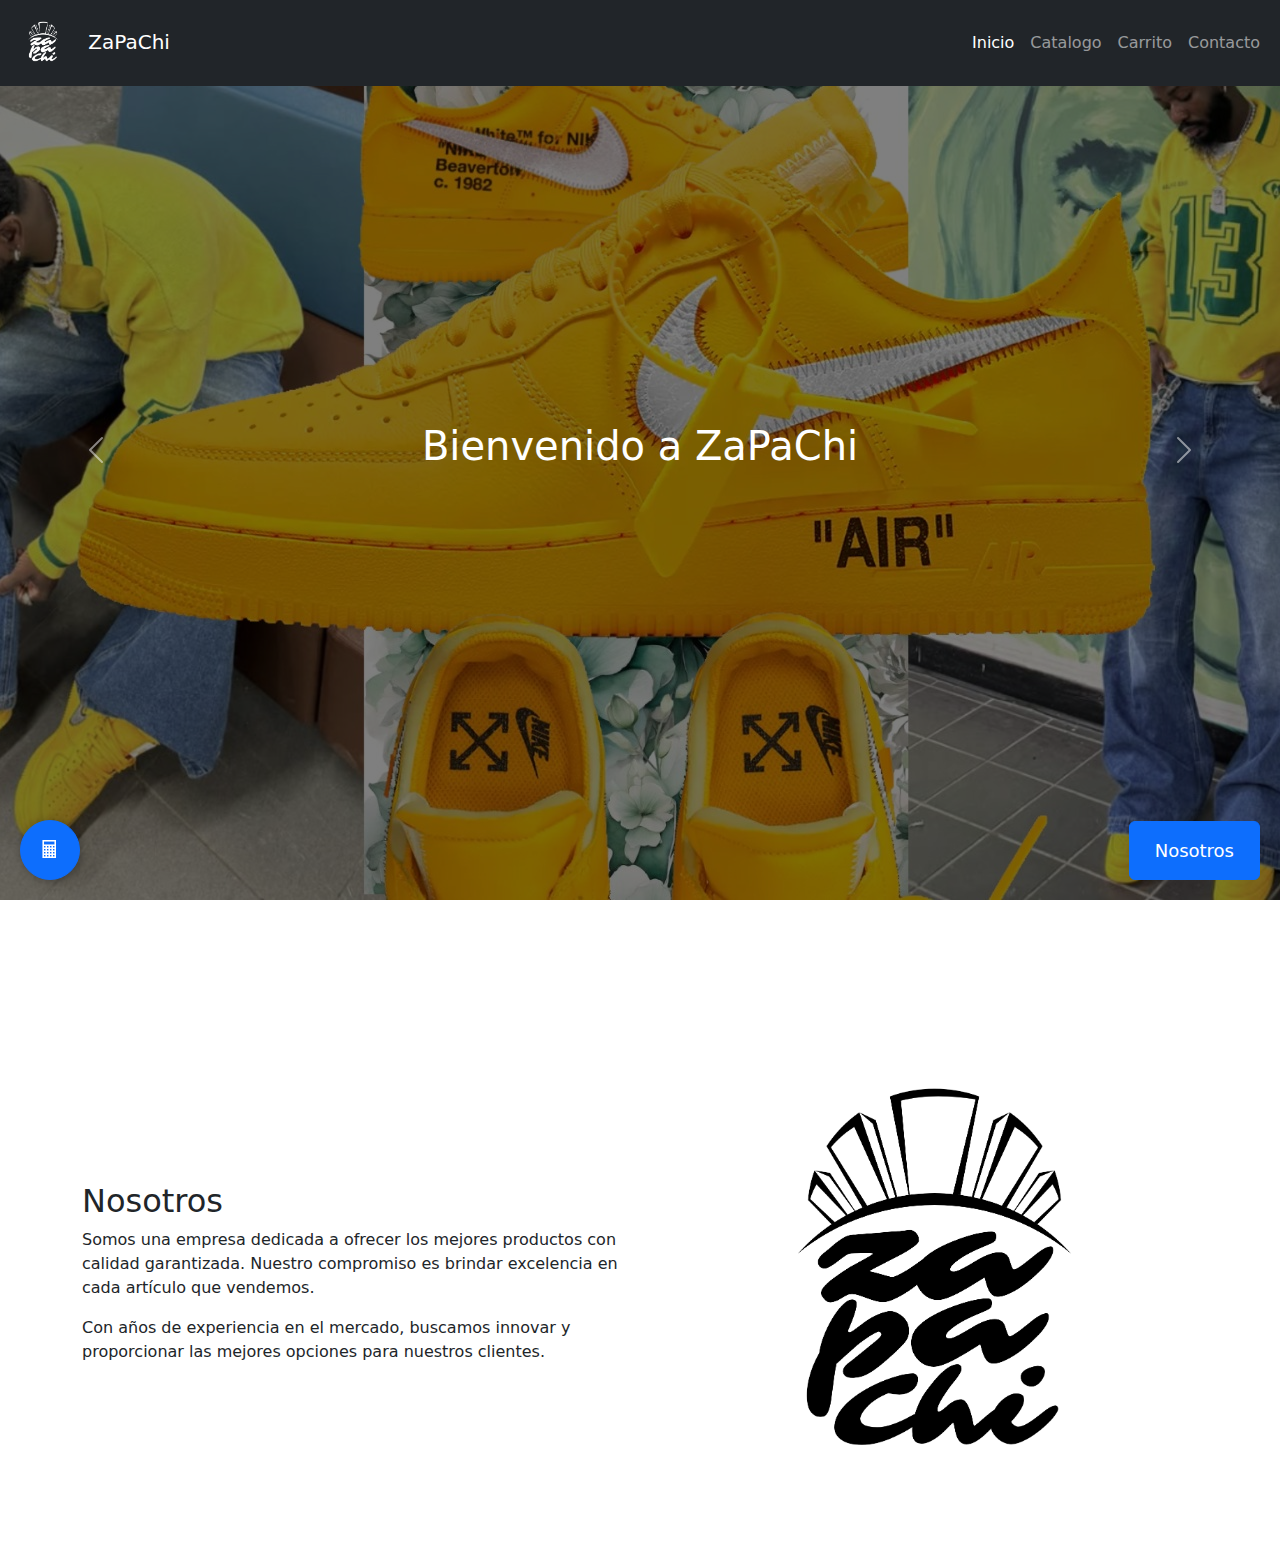
<file: html/index.html>
<!DOCTYPE html>
<html lang="es">
<head>
    <meta charset="UTF-8">
    <meta name="viewport" content="width=device-width, initial-scale=1">
    <title>ZaPaChi Home</title>
    <link href="https://cdn.jsdelivr.net/npm/bootstrap@5.3.2/dist/css/bootstrap.min.css" rel="stylesheet">
    <link rel="stylesheet" href="../css/style.css">
</head>
<body>

    <!-- Menú de navegación -->
    <nav class="navbar navbar-expand-lg navbar-dark bg-dark fixed-top">
        <div class="container-fluid">
            <!-- Logo a la izquierda -->
            <a class="navbar-brand" href="../html/index.html">
                <img src="../img/logo2.png" alt="Logo" class="logo"> 
                ZaPaChi
            </a>
            <button class="navbar-toggler" type="button" data-bs-toggle="collapse" data-bs-target="#navbarNav" aria-controls="navbarNav" aria-expanded="false" aria-label="Toggle navigation">
                <span class="navbar-toggler-icon"></span>
            </button>
            <div class="collapse navbar-collapse justify-content-end" id="navbarNav">
                <ul class="navbar-nav">
                    <li class="nav-item"><a class="nav-link active" href="../html/index.html">Inicio</a></li>
                    <li class="nav-item"><a class="nav-link" href="../html/catalogo.html">Catalogo</a></li>
                    <li class="nav-item"><a class="nav-link" href="../html/carrito.html">Carrito</a></li>
                    <li class="nav-item"><a class="nav-link" href="#">Contacto</a></li>
                </ul>
            </div>
        </div>
    </nav>
    
    <!-- Carrusel -->
    <div id="carouselExample" class="carousel slide" data-bs-ride="carousel">
        <div class="carousel-inner">
            <!-- Imagen 1 -->
            <div class="carousel-item active" style="background-image: url('../img/bienvenido.jpeg');">
                <div class="overlay"><!-- un contenedor para textos -->
                    <h1>Bienvenido a ZaPaChi</h1>
                </div>
            </div>
            <!-- Imagen 2 -->
            <div class="carousel-item" style="background-image: url('../img/encuentra_calzado.jpeg');">
                <div class="overlay"><!-- un contenedor para textos -->
                    <h1>Encuentra calzado</h1>
                </div>
            </div>
            <!-- Imagen 3 -->
            <div class="carousel-item" style="background-image: url('../img/ropas_a_la_moda.jpeg');">
                <div class="overlay"><!-- un contenedor para textos -->
                    <h1>Encuentra prendas a la moda</h1>
                </div>
            </div>
        </div>
        <!-- carousel-control-prev boton para diapositiva anterior -->
        <button class="carousel-control-prev" type="button" data-bs-target="#carouselExample" data-bs-slide="prev">
            <span class="carousel-control-prev-icon" aria-hidden="true"></span><!-- carousel-control-prev-icon iconos para flechas de navegacin -->
            <span class="visually-hidden">Anterior</span>
        </button>
        <button class="carousel-control-next" type="button" data-bs-target="#carouselExample" data-bs-slide="next">
            <span class="carousel-control-next-icon" aria-hidden="true"></span><!-- carousel-control-prev-icon iconos para flechas de navegacin -->
            <span class="visually-hidden">Siguiente</span>
        </button>
    </div>


    <!-- SECCIÓN NOSOTROS -->
    <div id="nosotros" class="container mt-5">
        <div class="row align-items-center">
            <!-- Texto a la izquierda -->
            <div class="col-md-6">
                <h2>Nosotros</h2>
                <p>Somos una empresa dedicada a ofrecer los mejores productos con calidad garantizada. Nuestro compromiso es brindar excelencia en cada artículo que vendemos.</p>
                <p>Con años de experiencia en el mercado, buscamos innovar y proporcionar las mejores opciones para nuestros clientes.</p>
            </div>
            <!-- Imagen a la derecha -->
            <div class="col-md-6">
                <img src="../img/logo.png" alt="Nuestra Compañía" class="img-fluid rounded">
            </div>
        </div>
    </div>

     <!-- BOTÓN FLOTANTE -->
     <button id="btnNosotros" class="btn btn-primary">Nosotros</button>
     <!-- btn-primary para que el boton sea color azul -->


     <!-- Botón flotante para abrir/cerrar la calculadora -->
    <button id="toggleCalculator" class="btn btn-primary floating-btn">🖩</button>

    <!-- Calculadora flotante -->
    <div id="calculator" class="card calculator shadow">
        <div class="card-header bg-primary text-white d-flex justify-content-between align-items-center">
            <span>Calculadora</span>
            <button id="closeCalculator" class="btn btn-sm btn-light">✖</button>
        </div>
        <div class="card-body">
            <input type="text" id="calc-display" class="form-control text-end mb-2" disabled>
            <div class="row g-1">
                <button class="btn btn-secondary col-3 calc-btn" data-value="7">7</button>
                <button class="btn btn-secondary col-3 calc-btn" data-value="8">8</button>
                <button class="btn btn-secondary col-3 calc-btn" data-value="9">9</button>
                <button class="btn btn-warning col-3 calc-btn" data-value="/">÷</button>

                <button class="btn btn-secondary col-3 calc-btn" data-value="4">4</button>
                <button class="btn btn-secondary col-3 calc-btn" data-value="5">5</button>
                <button class="btn btn-secondary col-3 calc-btn" data-value="6">6</button>
                <button class="btn btn-warning col-3 calc-btn" data-value="*">×</button>

                <button class="btn btn-secondary col-3 calc-btn" data-value="1">1</button>
                <button class="btn btn-secondary col-3 calc-btn" data-value="2">2</button>
                <button class="btn btn-secondary col-3 calc-btn" data-value="3">3</button>
                <button class="btn btn-warning col-3 calc-btn" data-value="-">−</button>

                <button class="btn btn-secondary col-3 calc-btn" data-value="0">0</button>
                <button class="btn btn-secondary col-3 calc-btn" data-value=".">.</button>
                <button class="btn btn-danger col-3 calc-btn" data-value="C">C</button>
                <button class="btn btn-warning col-3 calc-btn" data-value="+">+</button>

                <button class="btn btn-info col-6 calc-btn" data-value="%">%</button>
                <button class="btn btn-info col-6 calc-btn" data-value="IVA">IVA</button>
                <button class="btn btn-success col-12 calc-btn" data-value="=">=</button>
            </div>
        </div>
    </div>

    <script src="../scripts/producto.js"></script>
    <script src="https://cdn.jsdelivr.net/npm/bootstrap@5.3.2/dist/js/bootstrap.bundle.min.js"></script>
    <script src="../scripts/script.js"></script>
</body>
</html>
</file>
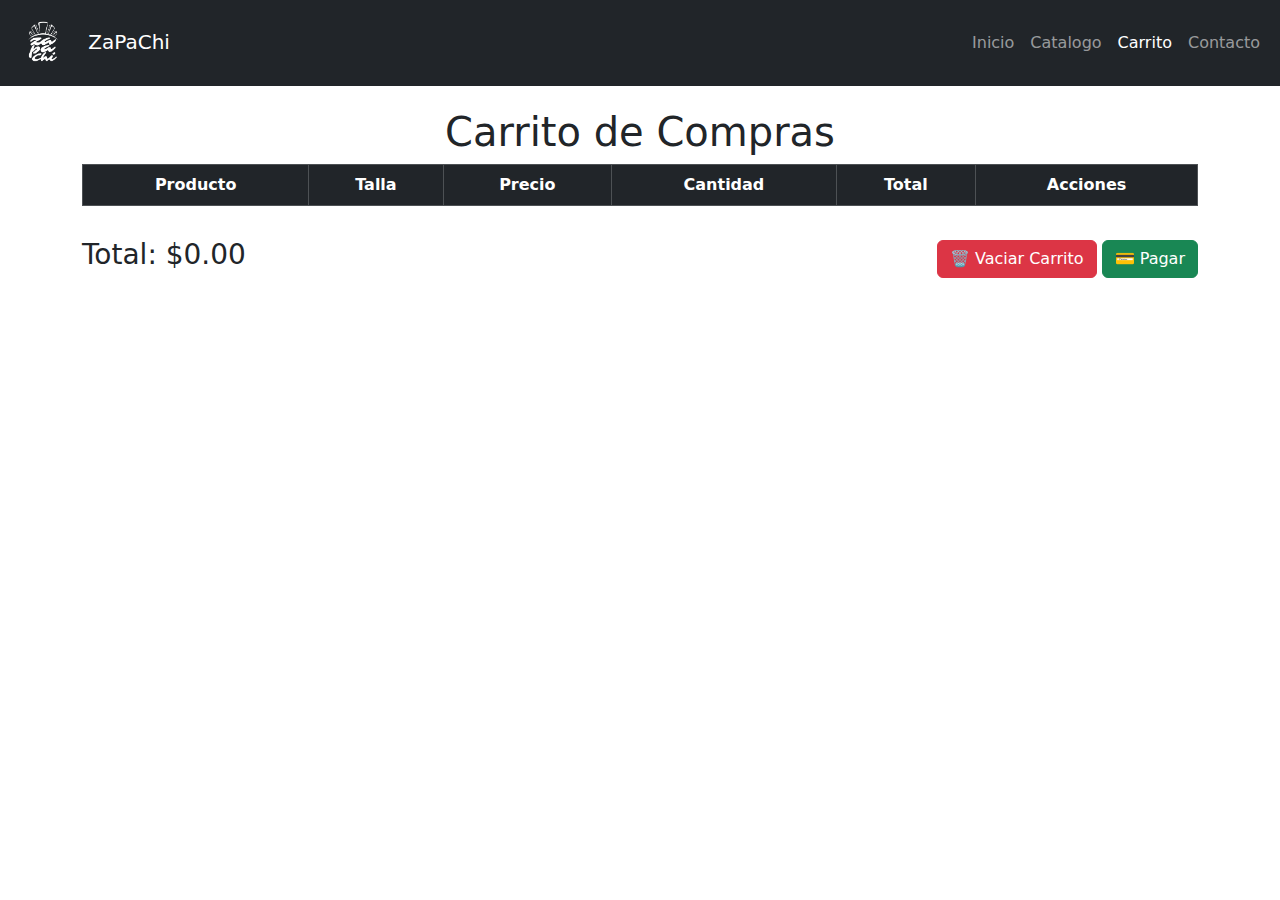
<file: html/carrito.html>
<!DOCTYPE html>
<html lang="es">
<head>
    <meta charset="UTF-8">
    <meta name="viewport" content="width=device-width, initial-scale=1">
    <title>Carrito de Compras</title>
    <link href="https://cdn.jsdelivr.net/npm/bootstrap@5.3.2/dist/css/bootstrap.min.css" rel="stylesheet">
    <link rel="stylesheet" href="../css/style.css">
</head>
<body>

    <!-- Menú de navegación -->
    <nav class="navbar navbar-expand-lg navbar-dark bg-dark fixed-top">
        <div class="container-fluid">
            <!-- Logo a la izquierda -->
            <a class="navbar-brand" href="../html/index.html">
                <img src="../img/logo2.png" alt="Logo" class="logo"> 
                ZaPaChi
            </a>
            <button class="navbar-toggler" type="button" data-bs-toggle="collapse" data-bs-target="#navbarNav" aria-controls="navbarNav" aria-expanded="false" aria-label="Toggle navigation">
                <span class="navbar-toggler-icon"></span>
            </button>
            <div class="collapse navbar-collapse justify-content-end" id="navbarNav">
                <ul class="navbar-nav">
                    <li class="nav-item"><a class="nav-link" href="../html/index.html">Inicio</a></li>
                    <li class="nav-item"><a class="nav-link" href="../html/catalogo.html">Catalogo</a></li>
                    <li class="nav-item"><a class="nav-link active" href="../html/carrito.html">Carrito</a></li>
                    <li class="nav-item"><a class="nav-link" href="../html/contacto.html">Contacto</a></li>
                </ul>
            </div>
        </div>
    </nav>

    <!-- Contenedor del carrito -->
    <div class="container mt-5">
        <h1 class="text-center">Carrito de Compras</h1>

        <div class="table-responsive">
            <table class="table table-bordered text-center">
                <thead class="table-dark">
                    <tr>
                        <th>Producto</th>
                        <th>Talla</th>
                        <th>Precio</th>
                        <th>Cantidad</th>
                        <th>Total</th>
                        <th>Acciones</th>
                    </tr>
                </thead>
                <tbody id="cart-body">
                    <!-- Productos se generarán dinámicamente aquí -->
                </tbody>
            </table>
        </div>

        <div class="d-flex justify-content-between align-items-center mt-3">
            <h3>Total: $<span id="total-price">0</span></h3>
            <div>
                <button class="btn btn-danger" id="clear-cart">🗑 Vaciar Carrito</button>
                <button class="btn btn-success" id="checkout">💳 Pagar</button>
            </div>
        </div>
    </div>

    <script src="../scripts/carrito.js"></script>
    <script src="https://cdn.jsdelivr.net/npm/bootstrap@5.3.2/dist/js/bootstrap.bundle.min.js"></script>
</body>
</html>
</file>
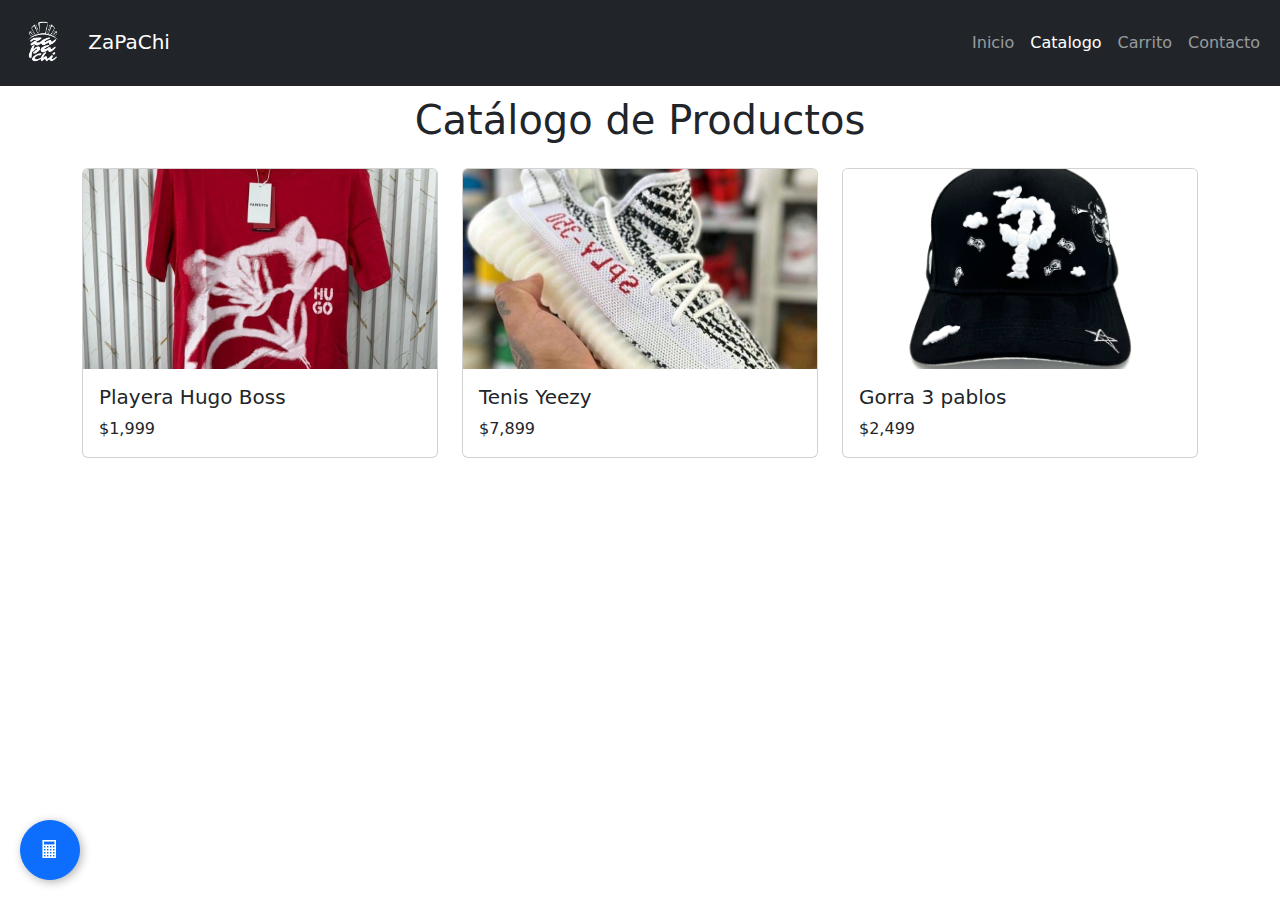
<file: html/catalogo.html>
<!DOCTYPE html>
<html lang="es">
<head>
    <meta charset="UTF-8">
    <meta name="viewport" content="width=device-width, initial-scale=1">
    <title>Catálogo de Productos</title>
    <link href="https://cdn.jsdelivr.net/npm/bootstrap@5.3.2/dist/css/bootstrap.min.css" rel="stylesheet">
    <link rel="stylesheet" href="../css/style.css"> <!-- Reutilizamos el CSS -->
</head>
<body>

    <!-- Menú de navegación -->
    <nav class="navbar navbar-expand-lg navbar-dark bg-dark fixed-top">
        <div class="container-fluid">
            <!-- Logo a la izquierda -->
            <a class="navbar-brand" href="../html/index.html">
                <img src="../img/logo2.png" alt="Logo" class="logo"> 
                ZaPaChi
            </a>
            <button class="navbar-toggler" type="button" data-bs-toggle="collapse" data-bs-target="#navbarNav" aria-controls="navbarNav" aria-expanded="false" aria-label="Toggle navigation">
                <span class="navbar-toggler-icon"></span>
            </button>
            <div class="collapse navbar-collapse justify-content-end" id="navbarNav">
                <ul class="navbar-nav">
                    <li class="nav-item"><a class="nav-link" href="../html/index.html">Inicio</a></li>
                    <li class="nav-item"><a class="nav-link active" href="../html/catalogo.html">Catalogo</a></li>
                    <li class="nav-item"><a class="nav-link" href="../html/carrito.html">Carrito</a></li>
                    <li class="nav-item"><a class="nav-link" href="../html/contacto.html">Contacto</a></li>
                </ul>
            </div>
        </div>
    </nav>

    <!-- Sección del Catálogo -->
    <div class="container mt-5 pt-5"><!-- mt-5 y pt-5 es para hacer un espacio por arriba y por debajo para el contenedor -->
        <h1 class="text-center mb-4">Catálogo de Productos</h1>
        <div class="row">
            <!-- Playeras -->
            <div class="col-md-4">
                <a href="../html/producto.html" class="card-link">
                    <div class="card">
                        <img src="../img/playera_hugo.jpg" class="card-img-top" alt="Playera">
                        <div class="card-body">
                            <h5 class="card-title">Playera Hugo Boss</h5>
                            <p class="card-text">$1,999</p>
                        </div>
                    </div>
                </a>
            </div>
            <!-- Tenis -->
            <div class="col-md-4">
                <a href="../html/producto2.html" class="card-link">
                    <div class="card">
                        <img src="../img/yezy.jpg" class="card-img-top" alt="Tenis">
                        <div class="card-body">
                            <h5 class="card-title">Tenis Yeezy</h5>
                            <p class="card-text">$7,899</p>
                        </div>
                    </div>
                </a>
            </div>
            <!-- Gorras -->
            <div class="col-md-4">
                <a href="../html/producto3.html" class="card-link">
                    <div class="card">
                        <img src="../img/3yos.jpeg" class="card-img-top" alt="Gorra">
                        <div class="card-body">
                            <h5 class="card-title">Gorra 3 pablos </h5>
                            <p class="card-text">$2,499</p>
                        </div>
                    </div>
                </a>
            </div>
        </div>
    </div>


    <!-- Botón flotante para abrir/cerrar la calculadora -->
    <button id="toggleCalculator" class="btn btn-primary floating-btn">🖩</button>

    <!-- Calculadora flotante -->
    <div id="calculator" class="card calculator shadow">
        <div class="card-header bg-primary text-white d-flex justify-content-between align-items-center">
            <span>Calculadora</span>
            <button id="closeCalculator" class="btn btn-sm btn-light">✖</button>
        </div>
        <div class="card-body">
            <input type="text" id="calc-display" class="form-control text-end mb-2" disabled>
            <div class="row g-1">
                <button class="btn btn-secondary col-3 calc-btn" data-value="7">7</button>
                <button class="btn btn-secondary col-3 calc-btn" data-value="8">8</button>
                <button class="btn btn-secondary col-3 calc-btn" data-value="9">9</button>
                <button class="btn btn-warning col-3 calc-btn" data-value="/">÷</button>

                <button class="btn btn-secondary col-3 calc-btn" data-value="4">4</button>
                <button class="btn btn-secondary col-3 calc-btn" data-value="5">5</button>
                <button class="btn btn-secondary col-3 calc-btn" data-value="6">6</button>
                <button class="btn btn-warning col-3 calc-btn" data-value="*">×</button>

                <button class="btn btn-secondary col-3 calc-btn" data-value="1">1</button>
                <button class="btn btn-secondary col-3 calc-btn" data-value="2">2</button>
                <button class="btn btn-secondary col-3 calc-btn" data-value="3">3</button>
                <button class="btn btn-warning col-3 calc-btn" data-value="-">−</button>

                <button class="btn btn-secondary col-3 calc-btn" data-value="0">0</button>
                <button class="btn btn-secondary col-3 calc-btn" data-value=".">.</button>
                <button class="btn btn-danger col-3 calc-btn" data-value="C">C</button>
                <button class="btn btn-warning col-3 calc-btn" data-value="+">+</button>

                <button class="btn btn-info col-6 calc-btn" data-value="%">%</button>
                <button class="btn btn-info col-6 calc-btn" data-value="IVA">IVA</button>
                <button class="btn btn-success col-12 calc-btn" data-value="=">=</button>
            </div>
        </div>
    </div>

    <script src="../scripts/script.js"></script> <!-- Archivo JS separado -->
    <script src="https://cdn.jsdelivr.net/npm/bootstrap@5.3.2/dist/js/bootstrap.bundle.min.js"></script>
</body>
</html>
</file>
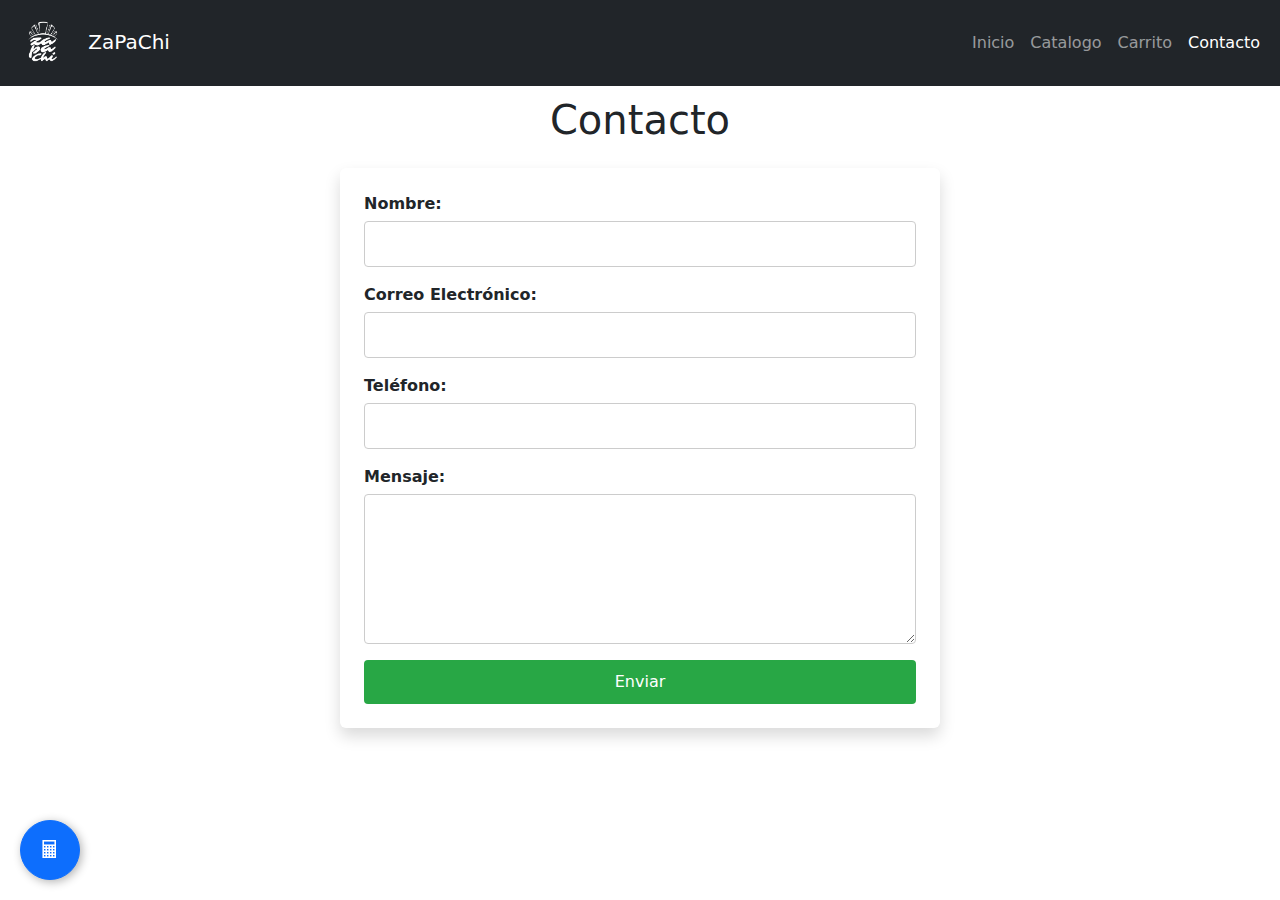
<file: html/contacto.html>
<!DOCTYPE html>
<html lang="es">
<head>
    <meta charset="UTF-8">
    <meta name="viewport" content="width=device-width, initial-scale=1">
    <title>Contacto - ZaPaChi</title>
    <link href="https://cdn.jsdelivr.net/npm/bootstrap@5.3.2/dist/css/bootstrap.min.css" rel="stylesheet">
    <link rel="stylesheet" href="../css/style.css">
</head>
<body>

    <!-- Menú de navegación -->
    <nav class="navbar navbar-expand-lg navbar-dark bg-dark fixed-top">
        <div class="container-fluid">
            <!-- Logo a la izquierda -->
            <a class="navbar-brand" href="../html/index.html">
                <img src="../img/logo2.png" alt="Logo" class="logo"> 
                ZaPaChi
            </a>
            <button class="navbar-toggler" type="button" data-bs-toggle="collapse" data-bs-target="#navbarNav" aria-controls="navbarNav" aria-expanded="false" aria-label="Toggle navigation">
                <span class="navbar-toggler-icon"></span>
            </button>
            <div class="collapse navbar-collapse justify-content-end" id="navbarNav">
                <ul class="navbar-nav">
                    <li class="nav-item"><a class="nav-link" href="../html/index.html">Inicio</a></li>
                    <li class="nav-item"><a class="nav-link" href="../html/catalogo.html">Catalogo</a></li>
                    <li class="nav-item"><a class="nav-link" href="../html/carrito.html">Carrito</a></li>
                    <li class="nav-item"><a class="nav-link active" href="../html/contacto.html">Contacto</a></li>
                </ul>
            </div>
        </div>
    </nav>

    <!-- Contenedor del formulario de contacto -->
    <div class="container mt-5 pt-5">
        <h1 class="text-center mb-4">Contacto</h1>
        <form id="contactForm" class="bg-white p-4 rounded shadow">
            <div class="mb-3">
                <label for="nombre" class="form-label">Nombre:</label>
                <input type="text" id="nombre" name="nombre" class="form-control" required>
                <span class="error" id="nombreError"></span>
            </div>
            <div class="mb-3">
                <label for="email" class="form-label">Correo Electrónico:</label>
                <input type="email" id="email" name="email" class="form-control" required>
                <span class="error" id="emailError"></span>
            </div>
            <div class="mb-3">
                <label for="telefono" class="form-label">Teléfono:</label>
                <input type="tel" id="telefono" name="telefono" class="form-control" required>
                <span class="error" id="telefonoError"></span>
            </div>
            <div class="mb-3">
                <label for="mensaje" class="form-label">Mensaje:</label>
                <textarea id="mensaje" name="mensaje" class="form-control" rows="5" required></textarea>
                <span class="error" id="mensajeError"></span>
            </div>
            <button type="submit" class="btn btn-success w-100">Enviar</button>
        </form>
    </div>

    <!-- Botón flotante para abrir/cerrar la calculadora -->
    <button id="toggleCalculator" class="btn btn-primary floating-btn">🖩</button>

    <!-- Calculadora flotante -->
    <div id="calculator" class="card calculator shadow">
        <div class="card-header bg-primary text-white d-flex justify-content-between align-items-center">
            <span>Calculadora</span>
            <button id="closeCalculator" class="btn btn-sm btn-light">✖</button>
        </div>
        <div class="card-body">
            <input type="text" id="calc-display" class="form-control text-end mb-2" disabled>
            <div class="row g-1">
                <button class="btn btn-secondary col-3 calc-btn" data-value="7">7</button>
                <button class="btn btn-secondary col-3 calc-btn" data-value="8">8</button>
                <button class="btn btn-secondary col-3 calc-btn" data-value="9">9</button>
                <button class="btn btn-warning col-3 calc-btn" data-value="/">÷</button>

                <button class="btn btn-secondary col-3 calc-btn" data-value="4">4</button>
                <button class="btn btn-secondary col-3 calc-btn" data-value="5">5</button>
                <button class="btn btn-secondary col-3 calc-btn" data-value="6">6</button>
                <button class="btn btn-warning col-3 calc-btn" data-value="*">×</button>

                <button class="btn btn-secondary col-3 calc-btn" data-value="1">1</button>
                <button class="btn btn-secondary col-3 calc-btn" data-value="2">2</button>
                <button class="btn btn-secondary col-3 calc-btn" data-value="3">3</button>
                <button class="btn btn-warning col-3 calc-btn" data-value="-">−</button>

                <button class="btn btn-secondary col-3 calc-btn" data-value="0">0</button>
                <button class="btn btn-secondary col-3 calc-btn" data-value=".">.</button>
                <button class="btn btn-danger col-3 calc-btn" data-value="C">C</button>
                <button class="btn btn-warning col-3 calc-btn" data-value="+">+</button>

                <button class="btn btn-info col-6 calc-btn" data-value="%">%</button>
                <button class="btn btn-info col-6 calc-btn" data-value="IVA">IVA</button>
                <button class="btn btn-success col-12 calc-btn" data-value="=">=</button>
            </div>
        </div>
    </div>

    <script src="../scripts/validacion.js"></script>
    <script src="https://cdn.jsdelivr.net/npm/bootstrap@5.3.2/dist/js/bootstrap.bundle.min.js"></script>
</body>
</html>
</file>
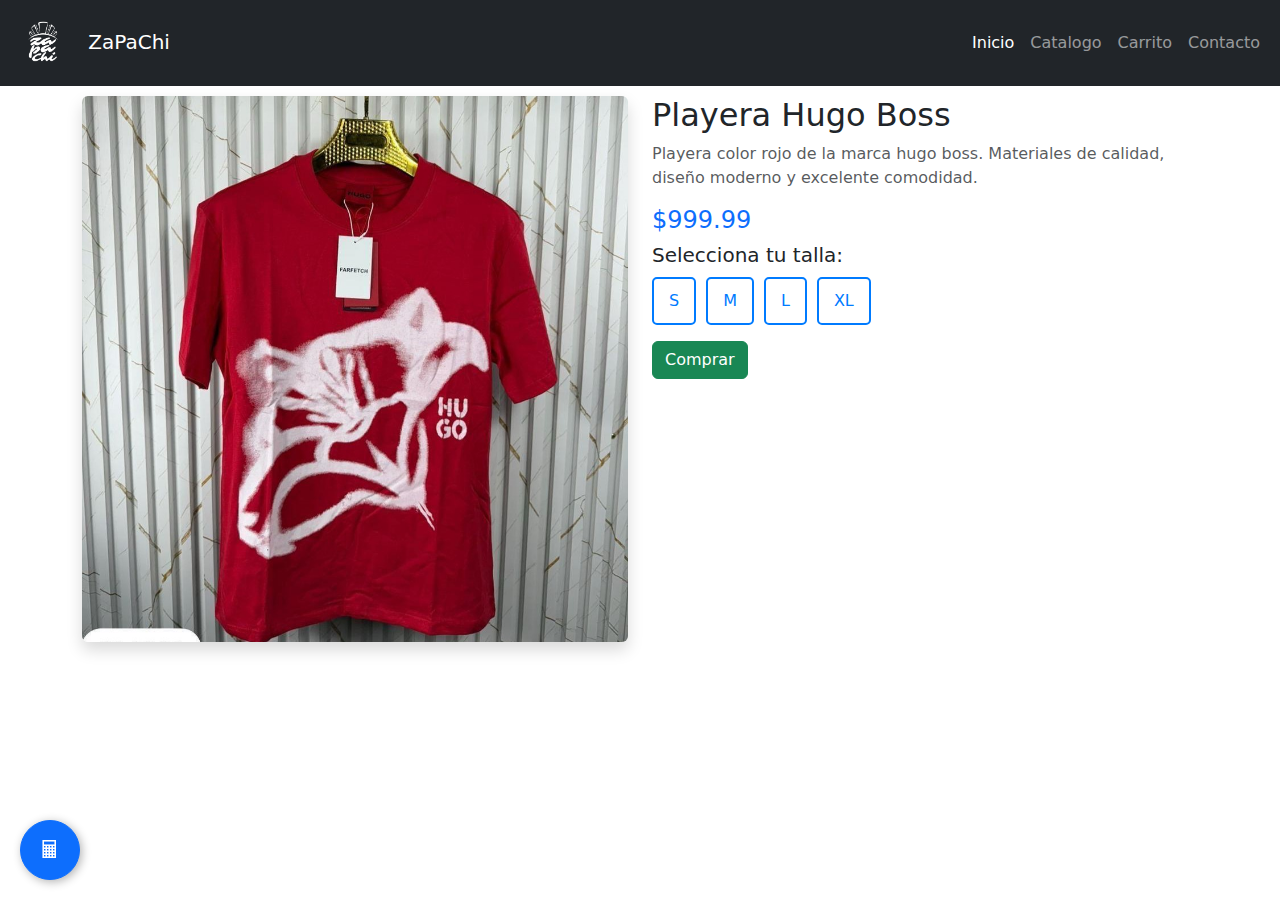
<file: html/producto.html>
<!DOCTYPE html>
<html lang="es">
<head>
    <meta charset="UTF-8">
    <meta name="viewport" content="width=device-width, initial-scale=1">
    <title>Producto - ZaPaChi</title>
    <link href="https://cdn.jsdelivr.net/npm/bootstrap@5.3.2/dist/css/bootstrap.min.css" rel="stylesheet">
    <link rel="stylesheet" href="../css/style.css">
</head>
<body>

    <!-- Menú de navegación -->
    <nav class="navbar navbar-expand-lg navbar-dark bg-dark fixed-top">
        <div class="container-fluid">
            <!-- Logo a la izquierda -->
            <a class="navbar-brand" href="../html/index.html">
                <img src="../img/logo2.png" alt="Logo" class="logo"> 
                ZaPaChi
            </a>
            <button class="navbar-toggler" type="button" data-bs-toggle="collapse" data-bs-target="#navbarNav" aria-controls="navbarNav" aria-expanded="false" aria-label="Toggle navigation">
                <span class="navbar-toggler-icon"></span>
            </button>
            <div class="collapse navbar-collapse justify-content-end" id="navbarNav">
                <ul class="navbar-nav">
                    <li class="nav-item"><a class="nav-link active" href="../html/index.html">Inicio</a></li>
                    <li class="nav-item"><a class="nav-link" href="../html/catalogo.html">Catalogo</a></li>
                    <li class="nav-item"><a class="nav-link" href="../html/carrito.html">Carrito</a></li>
                    <li class="nav-item"><a class="nav-link" href="../html/contacto.html">Contacto</a></li>
                </ul>
            </div>
        </div>
    </nav>

    <!-- Contenedor del producto -->
    <div class="container mt-5 pt-5">
        <div class="row">
            <!-- Imagen del producto -->
            <div class="col-md-6">
                <img src="../img/playera_hugo.jpg" alt="Producto" class="img-fluid rounded shadow">
            </div>

            <!-- Información del producto -->
            <div class="col-md-6">
                <h2>Playera Hugo Boss</h2>
                <p class="text-muted">Playera color rojo de la marca hugo boss. Materiales de calidad, diseño moderno y excelente comodidad.</p>
                <h4 class="text-primary">$999.99</h4>

                <!-- Selección de tallas -->
                <h5>Selecciona tu talla:</h5>
                <div class="size-options">
                    <button class="size-btn" data-size="S">S</button>
                    <button class="size-btn" data-size="M">M</button>
                    <button class="size-btn" data-size="L">L</button>
                    <button class="size-btn" data-size="XL">XL</button>
                </div>

                <!-- Botón de comprar -->
                <button class="btn btn-success mt-3">Comprar</button>
            </div>
        </div>
    </div>


    <!-- Botón flotante para abrir/cerrar la calculadora -->
    <button id="toggleCalculator" class="btn btn-primary floating-btn">🖩</button>

    <!-- Calculadora flotante -->
    <div id="calculator" class="card calculator shadow">
        <div class="card-header bg-primary text-white d-flex justify-content-between align-items-center">
            <span>Calculadora</span>
            <button id="closeCalculator" class="btn btn-sm btn-light">✖</button>
        </div>
        <div class="card-body">
            <input type="text" id="calc-display" class="form-control text-end mb-2" disabled>
            <div class="row g-1">
                <button class="btn btn-secondary col-3 calc-btn" data-value="7">7</button>
                <button class="btn btn-secondary col-3 calc-btn" data-value="8">8</button>
                <button class="btn btn-secondary col-3 calc-btn" data-value="9">9</button>
                <button class="btn btn-warning col-3 calc-btn" data-value="/">÷</button>

                <button class="btn btn-secondary col-3 calc-btn" data-value="4">4</button>
                <button class="btn btn-secondary col-3 calc-btn" data-value="5">5</button>
                <button class="btn btn-secondary col-3 calc-btn" data-value="6">6</button>
                <button class="btn btn-warning col-3 calc-btn" data-value="*">×</button>

                <button class="btn btn-secondary col-3 calc-btn" data-value="1">1</button>
                <button class="btn btn-secondary col-3 calc-btn" data-value="2">2</button>
                <button class="btn btn-secondary col-3 calc-btn" data-value="3">3</button>
                <button class="btn btn-warning col-3 calc-btn" data-value="-">−</button>

                <button class="btn btn-secondary col-3 calc-btn" data-value="0">0</button>
                <button class="btn btn-secondary col-3 calc-btn" data-value=".">.</button>
                <button class="btn btn-danger col-3 calc-btn" data-value="C">C</button>
                <button class="btn btn-warning col-3 calc-btn" data-value="+">+</button>

                <button class="btn btn-info col-6 calc-btn" data-value="%">%</button>
                <button class="btn btn-info col-6 calc-btn" data-value="IVA">IVA</button>
                <button class="btn btn-success col-12 calc-btn" data-value="=">=</button>
            </div>
        </div>
    </div>

    <script src="https://cdn.jsdelivr.net/npm/bootstrap@5.3.2/dist/js/bootstrap.bundle.min.js"></script>
    <script src="../scripts/producto.js"></script> <!-- Archivo JS separado -->
    <script src="../scripts/script.js"></script> <!-- Archivo JS separado -->
</body>
</html>
</file>
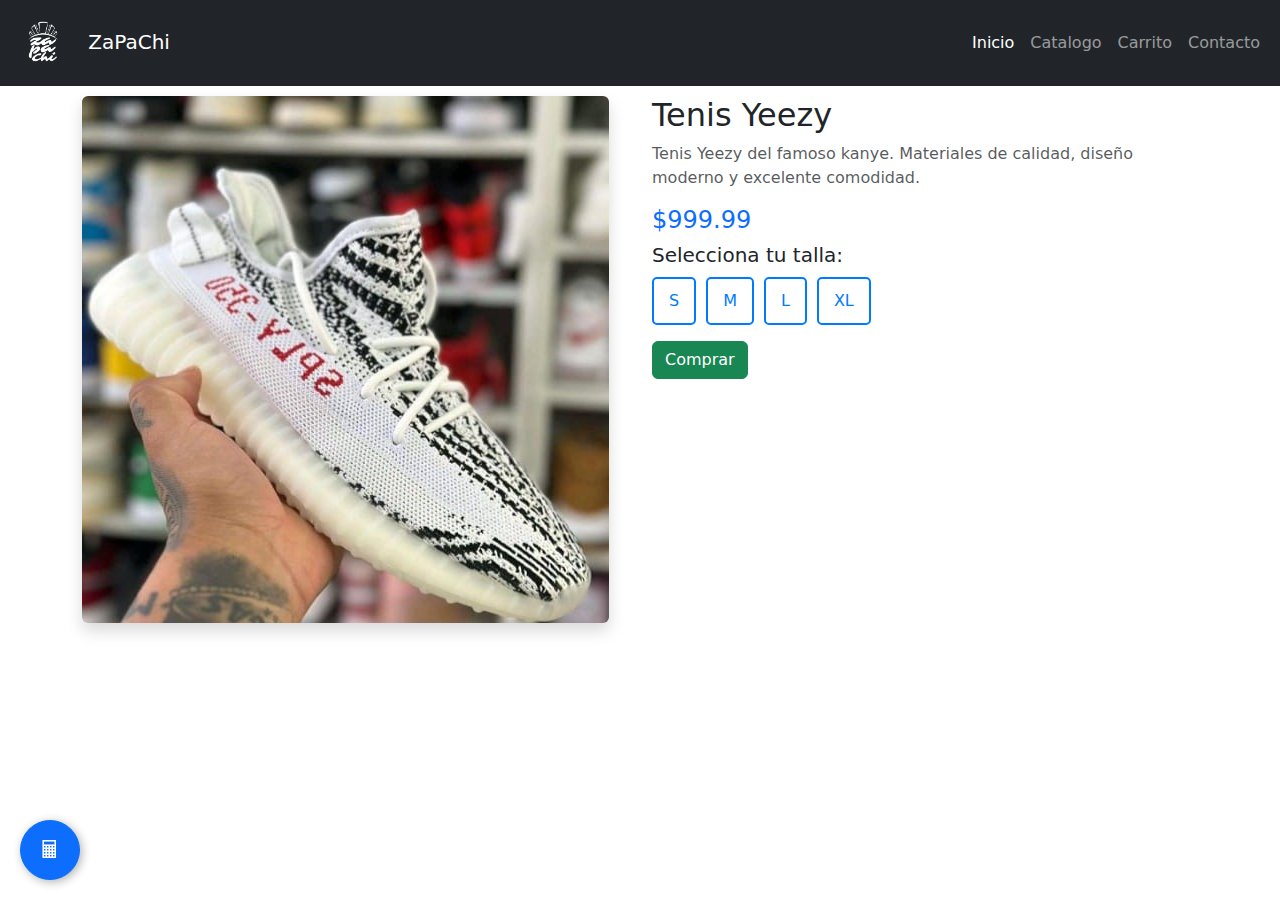
<file: html/producto2.html>
<!DOCTYPE html>
<html lang="es">
<head>
    <meta charset="UTF-8">
    <meta name="viewport" content="width=device-width, initial-scale=1">
    <title>Producto 2- ZaPaChi</title>
    <link href="https://cdn.jsdelivr.net/npm/bootstrap@5.3.2/dist/css/bootstrap.min.css" rel="stylesheet">
    <link rel="stylesheet" href="../css/style.css">
</head>
<body>

    <!-- Menú de navegación -->
    <nav class="navbar navbar-expand-lg navbar-dark bg-dark fixed-top">
        <div class="container-fluid">
            <!-- Logo a la izquierda -->
            <a class="navbar-brand" href="../html/index.html">
                <img src="../img/logo2.png" alt="Logo" class="logo"> 
                ZaPaChi
            </a>
            <button class="navbar-toggler" type="button" data-bs-toggle="collapse" data-bs-target="#navbarNav" aria-controls="navbarNav" aria-expanded="false" aria-label="Toggle navigation">
                <span class="navbar-toggler-icon"></span>
            </button>
            <div class="collapse navbar-collapse justify-content-end" id="navbarNav">
                <ul class="navbar-nav">
                    <li class="nav-item"><a class="nav-link active" href="../html/index.html">Inicio</a></li>
                    <li class="nav-item"><a class="nav-link" href="../html/catalogo.html">Catalogo</a></li>
                    <li class="nav-item"><a class="nav-link" href="../html/carrito.html">Carrito</a></li>
                    <li class="nav-item"><a class="nav-link" href="../html/contacto.html">Contacto</a></li>
                </ul>
            </div>
        </div>
    </nav>

    <!-- Contenedor del producto -->
    <div class="container mt-5 pt-5">
        <div class="row">
            <!-- Imagen del producto -->
            <div class="col-md-6">
                <img src="../img/yezy.jpg" alt="Producto" class="img-fluid rounded shadow">
            </div>

            <!-- Información del producto -->
            <div class="col-md-6">
                <h2>Tenis Yeezy</h2>
                <p class="text-muted">Tenis Yeezy del famoso kanye. Materiales de calidad, diseño moderno y excelente comodidad.</p>
                <h4 class="text-primary">$999.99</h4>

                <!-- Selección de tallas -->
                <h5>Selecciona tu talla:</h5>
                <div class="size-options">
                    <button class="size-btn" data-size="S">S</button>
                    <button class="size-btn" data-size="M">M</button>
                    <button class="size-btn" data-size="L">L</button>
                    <button class="size-btn" data-size="XL">XL</button>
                </div>

                <!-- Botón de comprar -->
                <button class="btn btn-success mt-3">Comprar</button>
            </div>
        </div>
    </div>


    <!-- Botón flotante para abrir/cerrar la calculadora -->
    <button id="toggleCalculator" class="btn btn-primary floating-btn">🖩</button>

    <!-- Calculadora flotante -->
    <div id="calculator" class="card calculator shadow">
        <div class="card-header bg-primary text-white d-flex justify-content-between align-items-center">
            <span>Calculadora</span>
            <button id="closeCalculator" class="btn btn-sm btn-light">✖</button>
        </div>
        <div class="card-body">
            <input type="text" id="calc-display" class="form-control text-end mb-2" disabled>
            <div class="row g-1">
                <button class="btn btn-secondary col-3 calc-btn" data-value="7">7</button>
                <button class="btn btn-secondary col-3 calc-btn" data-value="8">8</button>
                <button class="btn btn-secondary col-3 calc-btn" data-value="9">9</button>
                <button class="btn btn-warning col-3 calc-btn" data-value="/">÷</button>

                <button class="btn btn-secondary col-3 calc-btn" data-value="4">4</button>
                <button class="btn btn-secondary col-3 calc-btn" data-value="5">5</button>
                <button class="btn btn-secondary col-3 calc-btn" data-value="6">6</button>
                <button class="btn btn-warning col-3 calc-btn" data-value="*">×</button>

                <button class="btn btn-secondary col-3 calc-btn" data-value="1">1</button>
                <button class="btn btn-secondary col-3 calc-btn" data-value="2">2</button>
                <button class="btn btn-secondary col-3 calc-btn" data-value="3">3</button>
                <button class="btn btn-warning col-3 calc-btn" data-value="-">−</button>

                <button class="btn btn-secondary col-3 calc-btn" data-value="0">0</button>
                <button class="btn btn-secondary col-3 calc-btn" data-value=".">.</button>
                <button class="btn btn-danger col-3 calc-btn" data-value="C">C</button>
                <button class="btn btn-warning col-3 calc-btn" data-value="+">+</button>

                <button class="btn btn-info col-6 calc-btn" data-value="%">%</button>
                <button class="btn btn-info col-6 calc-btn" data-value="IVA">IVA</button>
                <button class="btn btn-success col-12 calc-btn" data-value="=">=</button>
            </div>
        </div>
    </div>

    <script src="https://cdn.jsdelivr.net/npm/bootstrap@5.3.2/dist/js/bootstrap.bundle.min.js"></script>
    <script src="../scripts/producto.js"></script> <!-- Archivo JS separado -->
    <script src="../scripts/script.js"></script> <!-- Archivo JS separado -->
</body>
</html>
</file>
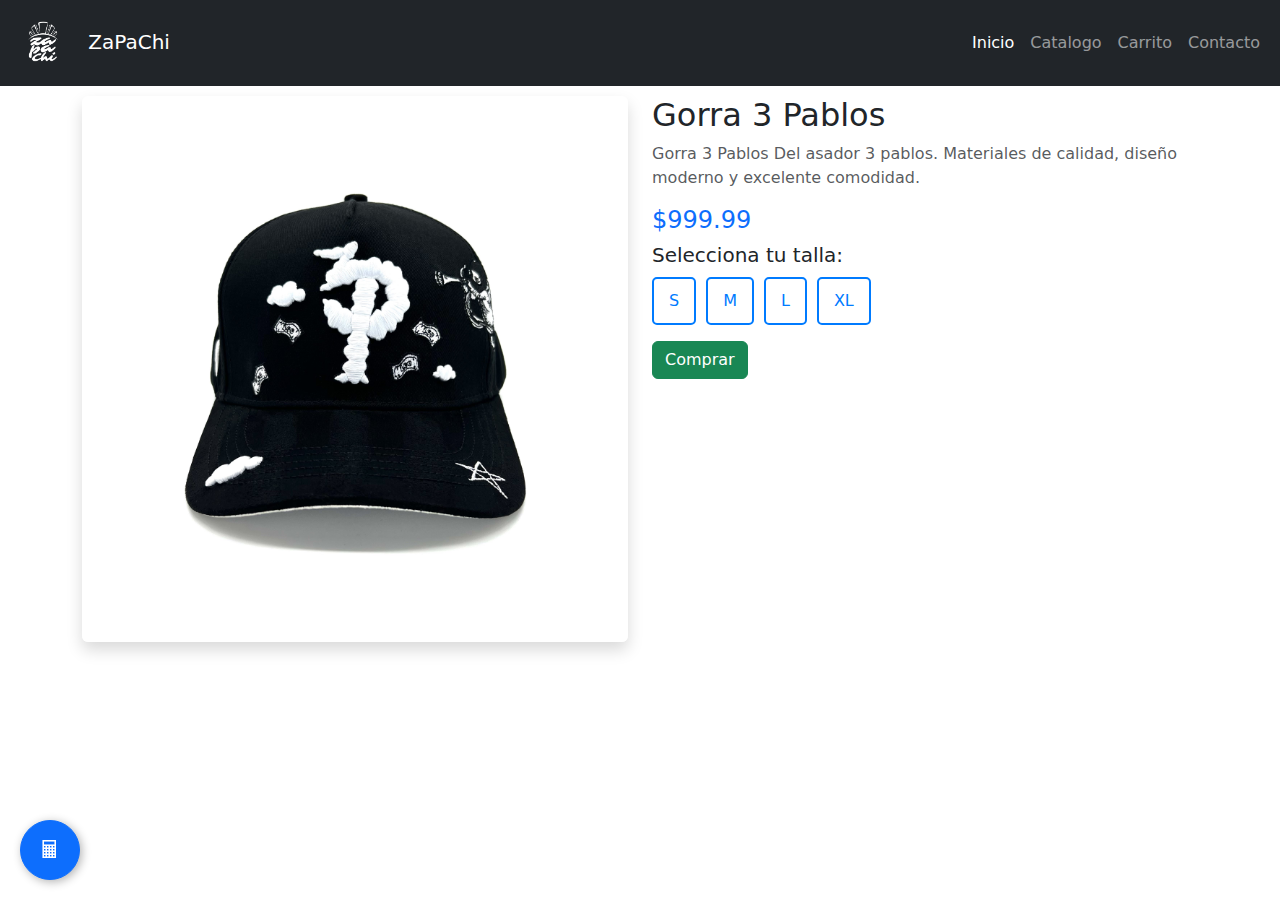
<file: html/producto3.html>
<!DOCTYPE html>
<html lang="es">
<head>
    <meta charset="UTF-8">
    <meta name="viewport" content="width=device-width, initial-scale=1">
    <title>Producto 2- ZaPaChi</title>
    <link href="https://cdn.jsdelivr.net/npm/bootstrap@5.3.2/dist/css/bootstrap.min.css" rel="stylesheet">
    <link rel="stylesheet" href="../css/style.css">
</head>
<body>

    <!-- Menú de navegación -->
    <nav class="navbar navbar-expand-lg navbar-dark bg-dark fixed-top">
        <div class="container-fluid">
            <!-- Logo a la izquierda -->
            <a class="navbar-brand" href="../html/index.html">
                <img src="../img/logo2.png" alt="Logo" class="logo"> 
                ZaPaChi
            </a>
            <button class="navbar-toggler" type="button" data-bs-toggle="collapse" data-bs-target="#navbarNav" aria-controls="navbarNav" aria-expanded="false" aria-label="Toggle navigation">
                <span class="navbar-toggler-icon"></span>
            </button>
            <div class="collapse navbar-collapse justify-content-end" id="navbarNav">
                <ul class="navbar-nav">
                    <li class="nav-item"><a class="nav-link active" href="../html/index.html">Inicio</a></li>
                    <li class="nav-item"><a class="nav-link" href="../html/catalogo.html">Catalogo</a></li>
                    <li class="nav-item"><a class="nav-link" href="../html/carrito.html">Carrito</a></li>
                    <li class="nav-item"><a class="nav-link" href="../html/contacto.html">Contacto</a></li>
                </ul>
            </div>
        </div>
    </nav>

    <!-- Contenedor del producto -->
    <div class="container mt-5 pt-5">
        <div class="row">
            <!-- Imagen del producto -->
            <div class="col-md-6">
                <img src="../img/3yos.jpeg" alt="Producto" class="img-fluid rounded shadow">
            </div>

            <!-- Información del producto -->
            <div class="col-md-6">
                <h2>Gorra 3 Pablos</h2>
                <p class="text-muted">Gorra 3 Pablos Del asador 3 pablos. Materiales de calidad, diseño moderno y excelente comodidad.</p>
                <h4 class="text-primary">$999.99</h4>

                <!-- Selección de tallas -->
                <h5>Selecciona tu talla:</h5>
                <div class="size-options">
                    <button class="size-btn" data-size="S">S</button>
                    <button class="size-btn" data-size="M">M</button>
                    <button class="size-btn" data-size="L">L</button>
                    <button class="size-btn" data-size="XL">XL</button>
                </div>

                <!-- Botón de comprar -->
                <button class="btn btn-success mt-3">Comprar</button>
            </div>
        </div>
    </div>


    <!-- Botón flotante para abrir/cerrar la calculadora -->
    <button id="toggleCalculator" class="btn btn-primary floating-btn">🖩</button>

    <!-- Calculadora flotante -->
    <div id="calculator" class="card calculator shadow">
        <div class="card-header bg-primary text-white d-flex justify-content-between align-items-center">
            <span>Calculadora</span>
            <button id="closeCalculator" class="btn btn-sm btn-light">✖</button>
        </div>
        <div class="card-body">
            <input type="text" id="calc-display" class="form-control text-end mb-2" disabled>
            <div class="row g-1">
                <button class="btn btn-secondary col-3 calc-btn" data-value="7">7</button>
                <button class="btn btn-secondary col-3 calc-btn" data-value="8">8</button>
                <button class="btn btn-secondary col-3 calc-btn" data-value="9">9</button>
                <button class="btn btn-warning col-3 calc-btn" data-value="/">÷</button>

                <button class="btn btn-secondary col-3 calc-btn" data-value="4">4</button>
                <button class="btn btn-secondary col-3 calc-btn" data-value="5">5</button>
                <button class="btn btn-secondary col-3 calc-btn" data-value="6">6</button>
                <button class="btn btn-warning col-3 calc-btn" data-value="*">×</button>

                <button class="btn btn-secondary col-3 calc-btn" data-value="1">1</button>
                <button class="btn btn-secondary col-3 calc-btn" data-value="2">2</button>
                <button class="btn btn-secondary col-3 calc-btn" data-value="3">3</button>
                <button class="btn btn-warning col-3 calc-btn" data-value="-">−</button>

                <button class="btn btn-secondary col-3 calc-btn" data-value="0">0</button>
                <button class="btn btn-secondary col-3 calc-btn" data-value=".">.</button>
                <button class="btn btn-danger col-3 calc-btn" data-value="C">C</button>
                <button class="btn btn-warning col-3 calc-btn" data-value="+">+</button>

                <button class="btn btn-info col-6 calc-btn" data-value="%">%</button>
                <button class="btn btn-info col-6 calc-btn" data-value="IVA">IVA</button>
                <button class="btn btn-success col-12 calc-btn" data-value="=">=</button>
            </div>
        </div>
    </div>

    <script src="https://cdn.jsdelivr.net/npm/bootstrap@5.3.2/dist/js/bootstrap.bundle.min.js"></script>
    <script src="../scripts/producto.js"></script> <!-- Archivo JS separado -->
    <script src="../scripts/script.js"></script> <!-- Archivo JS separado -->
</body>
</html>
</file>
<file: css/style.css>
/* Estilos del carrusel */
.carousel-item {
    height: 100vh;
    background-size: cover;
    background-position: center;
}

/* Capa de oscurecimiento en el carrusel */
.overlay {
    position: absolute;
    top: 0;
    left: 0;
    width: 100%;
    height: 100%;
    background: rgba(0, 0, 0, 0.5);
    display: flex;
    align-items: center;
    justify-content: center;
    color: white;
    text-align: center;
}

/* Estilos del logo en el menú */
.logo {
    height: 60px;
    margin-right: 10px;
}


/* Espacio superior para evitar que el menú fije sobre el contenido */
.container {
    padding-top: 60px;
}

/* Tamaño de las tarjetas */
.card img {
    height: 200px;
    object-fit: cover;
}

/* Hace que toda la tarjeta sea clickeable */
.card-link {
    text-decoration: none;
    color: inherit;
}

/* Cambia el cursor a "mano" al pasar sobre la tarjeta */
.card-link .card {
    transition: transform 0.2s;
}

/* Efecto de zoom al pasar el mouse */
.card-link .card:hover {
    transform: scale(1.05);
}


/* Para ocultar el botón */
#btnNosotros.hidden {
    opacity: 0;
    visibility: hidden;
}

#btnNosotros {
    position: fixed;
    bottom: 20px;
    right: 20px;
    padding: 15px 25px;
    font-size: 18px;
    z-index: 1000;
    transition: opacity 0.3s ease-in-out, visibility 0.3s ease-in-out;
}


/* Estilos para los botones de talla */
.size-options {
    display: flex;
    gap: 10px;
    margin-top: 10px;
}

.size-btn {
    padding: 10px 15px;
    font-size: 16px;
    border: 2px solid #007bff;
    background: transparent;
    color: #007bff;
    cursor: pointer;
    transition: all 0.3s ease-in-out;
    border-radius: 5px;
}

.size-btn:hover {
    background: #007bff;
    color: white;
}

/* Estilo cuando está seleccionado */
.size-btn.selected {
    background: #007bff;
    color: white;
    font-weight: bold;
}


/* calculadora */

/* BOTÓN FLOTANTE */
.floating-btn {
    position: fixed;
    bottom: 20px;
    left: 20px;
    z-index: 1000;
    width: 60px;
    height: 60px;
    border-radius: 50%;
    font-size: 24px;
    display: flex;
    align-items: center;
    justify-content: center;
    box-shadow: 2px 2px 10px rgba(0, 0, 0, 0.3);
}


/* CALCULADORA FLOTANTE */
.calculator {
    position: fixed;
    bottom: 80px;
    right: 20px;
    width: 280px;
    display: none;
    cursor: grab;
}


/* Estilos para el formulario de contacto */
#contactForm {
    max-width: 600px;
    margin: 0 auto;
    padding: 20px;
    background-color: #fff;
    border-radius: 8px;
    box-shadow: 0 0 10px rgba(0, 0, 0, 0.1);
}

#contactForm label {
    font-weight: bold;
    margin-bottom: 5px;
}

#contactForm input,
#contactForm textarea {
    width: 100%;
    padding: 10px;
    border: 1px solid #ccc;
    border-radius: 4px;
    font-size: 16px;
}

#contactForm textarea {
    resize: vertical;
    height: 150px;
}

#contactForm button {
    background-color: #28a745;
    color: white;
    padding: 10px 15px;
    border: none;
    border-radius: 4px;
    font-size: 16px;
    cursor: pointer;
    transition: background-color 0.3s ease;
}

#contactForm button:hover {
    background-color: #218838;
}

.error {
    color: red;
    font-size: 0.9em;
    margin-top: 5px;
    display: block;
}
</file>
